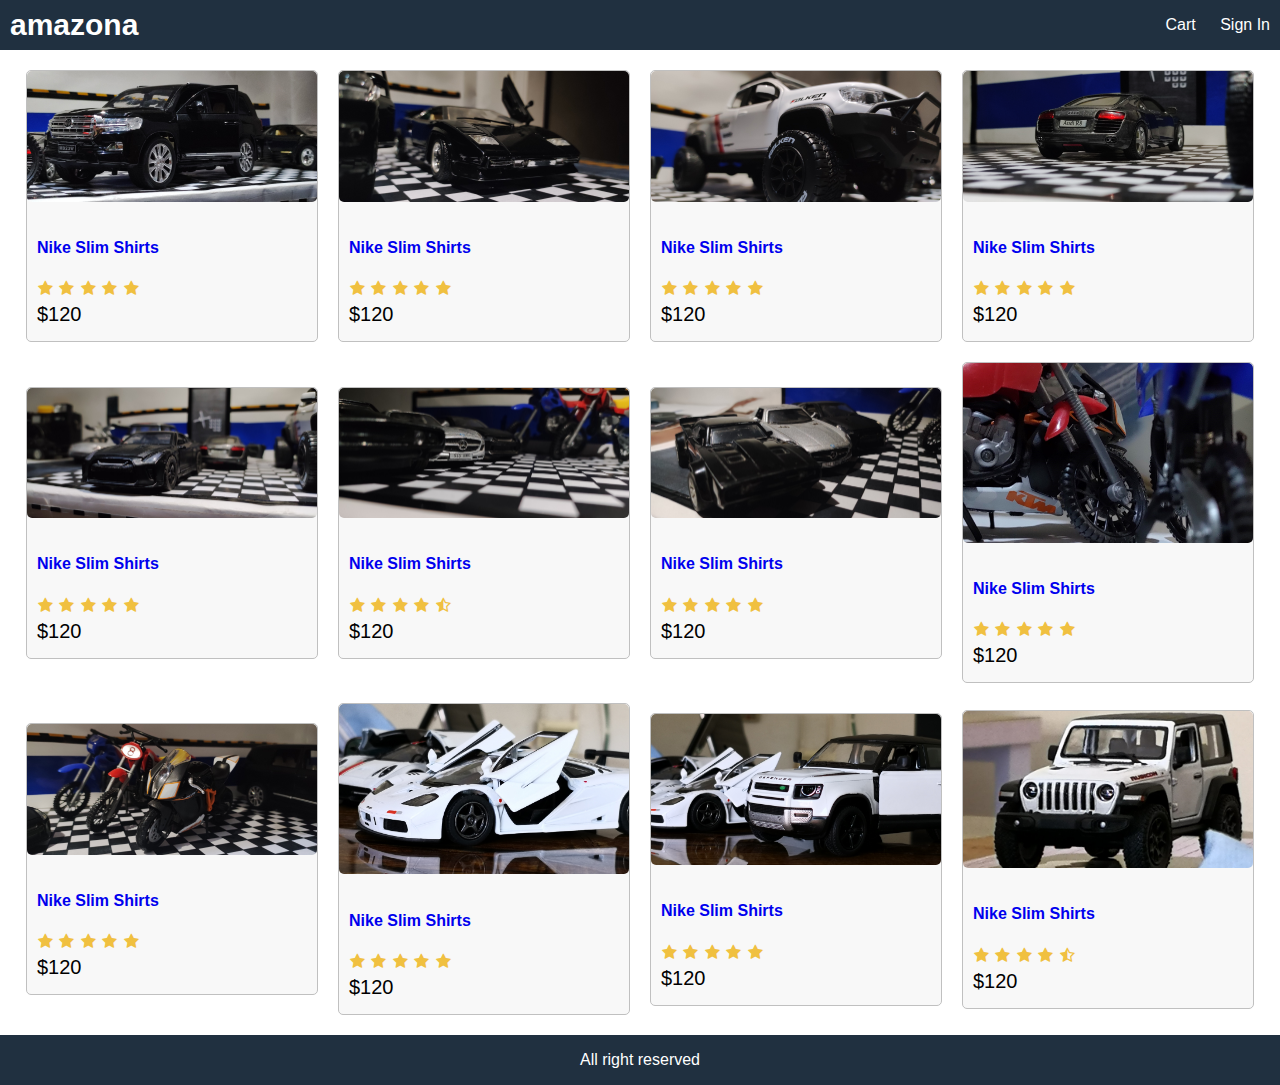
<file: template/index.html>
<!DOCTYPE html>
<html>
  <head>
    <link rel="stylesheet" href="style.css" />
    <link
      rel="stylesheet"
      href="https://cdnjs.cloudflare.com/ajax/libs/font-awesome/4.7.0/css/font-awesome.min.css"
    />
    <title>Amazona</title>
  </head>
  <body>
    <div class="grid-container">
      <header class="row">
        <div>
          <a class="brand" href="index.html">amazona</a>
        </div>
        <div>
          <a href="cart.html">Cart</a>
          <a href="signin.html">Sign In</a>
        </div>
      </header>
      
      <main>
        <div>
          <div class="row center">
            <div class="card">
              <a href="product.html">
                <!-- image size: 680px by 830px -->
                <img class="medium" src="./images/d1.jpg" alt="product" />
              </a>
              <div class="card-body">
                <a href="product.html">
                  <h2>Nike Slim Shirts</h2>
                </a>
                <div class="rating">
                  <span> <i class="fa fa-star"></i> </span>
                  <span> <i class="fa fa-star"></i> </span>
                  <span> <i class="fa fa-star"></i> </span>
                  <span> <i class="fa fa-star"></i> </span>
                  <span> <i class="fa fa-star"></i> </span>
                </div>
                <div class="price">$120</div>
              </div>
            </div>
            <div class="card">
              <a href="product.html">
                <!-- image size: 680px by 830px -->
                <img class="medium" src="./images/d2.jpg" alt="product" />
              </a>
              <div class="card-body">
                <a href="product.html">
                  <h2>Nike Slim Shirts</h2>
                </a>
                <div class="rating">
                  <span> <i class="fa fa-star"></i> </span>
                  <span> <i class="fa fa-star"></i> </span>
                  <span> <i class="fa fa-star"></i> </span>
                  <span> <i class="fa fa-star"></i> </span>
                  <span> <i class="fa fa-star"></i> </span>
                </div>
                <div class="price">$120</div>
              </div>
            </div>
            <div class="card">
              <a href="product.html">
                <!-- image size: 680px by 830px -->
                <img class="medium" src="./images/d3.jpg" alt="product" />
              </a>
              <div class="card-body">
                <a href="product.html">
                  <h2>Nike Slim Shirts</h2>
                </a>
                <div class="rating">
                  <span> <i class="fa fa-star"></i> </span>
                  <span> <i class="fa fa-star"></i> </span>
                  <span> <i class="fa fa-star"></i> </span>
                  <span> <i class="fa fa-star"></i> </span>
                  <span> <i class="fa fa-star"></i> </span>
                </div>
                <div class="price">$120</div>
              </div>
            </div>
            <div class="card">
              <a href="product.html">
                <!-- image size: 680px by 830px -->
                <img class="medium" src="./images/d4.jpg" alt="product" />
              </a>
              <div class="card-body">
                <a href="product.html">
                  <h2>Nike Slim Shirts</h2>
                </a>
                <div class="rating">
                  <span> <i class="fa fa-star"></i> </span>
                  <span> <i class="fa fa-star"></i> </span>
                  <span> <i class="fa fa-star"></i> </span>
                  <span> <i class="fa fa-star"></i> </span>
                  <span> <i class="fa fa-star"></i> </span>
                </div>
                <div class="price">$120</div>
              </div>
            </div>
            <div class="card">
              <a href="product.html">
                <!-- image size: 680px by 830px -->
                <img class="medium" src="./images/d5.jpg" alt="product" />
              </a>
              <div class="card-body">
                <a href="product.html">
                  <h2>Nike Slim Shirts</h2>
                </a>
                <div class="rating">
                  <span> <i class="fa fa-star"></i> </span>
                  <span> <i class="fa fa-star"></i> </span>
                  <span> <i class="fa fa-star"></i> </span>
                  <span> <i class="fa fa-star"></i> </span>
                  <span> <i class="fa fa-star"></i> </span>
                </div>
                <div class="price">$120</div>
              </div>
            </div>
            <div class="card">
              <a href="product.html">
                <!-- image size: 680px by 830px -->
                <img class="medium" src="./images/d6.jpg" alt="product" />
              </a>
              <div class="card-body">
                <a href="product.html">
                  <h2>Nike Slim Shirts</h2>
                </a>
                <div class="rating">
                  <span> <i class="fa fa-star"></i> </span>
                  <span> <i class="fa fa-star"></i> </span>
                  <span> <i class="fa fa-star"></i> </span>
                  <span> <i class="fa fa-star"></i> </span>
                  <span> <i class="fa fa-star-half-o"></i> </span>
                </div>
                <div class="price">$120</div>
              </div>
            </div>
            <div class="card">
              <a href="product.html">
                <!-- image size: 680px by 830px -->
                <img class="medium" src="./images/d7.jpg" alt="product" />
              </a>
              <div class="card-body">
                <a href="product.html">
                  <h2>Nike Slim Shirts</h2>
                </a>
                <div class="rating">
                  <span> <i class="fa fa-star"></i> </span>
                  <span> <i class="fa fa-star"></i> </span>
                  <span> <i class="fa fa-star"></i> </span>
                  <span> <i class="fa fa-star"></i> </span>
                  <span> <i class="fa fa-star"></i> </span>
                </div>
                <div class="price">$120</div>
              </div>
            </div>
            <div class="card">
              <a href="product.html">
                <!-- image size: 680px by 830px -->
                <img class="medium" src="./images/d8.jpg" alt="product" />
              </a>
              <div class="card-body">
                <a href="product.html">
                  <h2>Nike Slim Shirts</h2>
                </a>
                <div class="rating">
                  <span> <i class="fa fa-star"></i> </span>
                  <span> <i class="fa fa-star"></i> </span>
                  <span> <i class="fa fa-star"></i> </span>
                  <span> <i class="fa fa-star"></i> </span>
                  <span> <i class="fa fa-star"></i> </span>
                </div>
                <div class="price">$120</div>
              </div>
            </div>
            <div class="card">
              <a href="product.html">
                <!-- image size: 680px by 830px -->
                <img class="medium" src="./images/d9.jpg" alt="product" />
              </a>
              <div class="card-body">
                <a href="product.html">
                  <h2>Nike Slim Shirts</h2>
                </a>
                <div class="rating">
                  <span> <i class="fa fa-star"></i> </span>
                  <span> <i class="fa fa-star"></i> </span>
                  <span> <i class="fa fa-star"></i> </span>
                  <span> <i class="fa fa-star"></i> </span>
                  <span> <i class="fa fa-star"></i> </span>
                </div>
                <div class="price">$120</div>
              </div>
            </div>
            <div class="card">
              <a href="product.html">
                <!-- image size: 680px by 830px -->
                <img class="medium" src="./images/d10.jpg" alt="product" />
              </a>
              <div class="card-body">
                <a href="product.html">
                  <h2>Nike Slim Shirts</h2>
                </a>
                <div class="rating">
                  <span> <i class="fa fa-star"></i> </span>
                  <span> <i class="fa fa-star"></i> </span>
                  <span> <i class="fa fa-star"></i> </span>
                  <span> <i class="fa fa-star"></i> </span>
                  <span> <i class="fa fa-star"></i> </span>
                </div>
                <div class="price">$120</div>
              </div>
            </div>
            <div class="card">
              <a href="product.html">
                <!-- image size: 680px by 830px -->
                <img class="medium" src="./images/d11.jpg" alt="product" />
              </a>
              <div class="card-body">
                <a href="product.html">
                  <h2>Nike Slim Shirts</h2>
                </a>
                <div class="rating">
                  <span> <i class="fa fa-star"></i> </span>
                  <span> <i class="fa fa-star"></i> </span>
                  <span> <i class="fa fa-star"></i> </span>
                  <span> <i class="fa fa-star"></i> </span>
                  <span> <i class="fa fa-star"></i> </span>
                </div>
                <div class="price">$120</div>
              </div>
            </div>
            <div class="card">
              <a href="product.html">
                <!-- image size: 680px by 830px -->
                <img class="medium" src="./images/d12.jpg" alt="product" />
              </a>
              <div class="card-body">
                <a href="product.html">
                  <h2>Nike Slim Shirts</h2>
                </a>
                <div class="rating">
                  <span> <i class="fa fa-star"></i> </span>
                  <span> <i class="fa fa-star"></i> </span>
                  <span> <i class="fa fa-star"></i> </span>
                  <span> <i class="fa fa-star"></i> </span>
                  <span> <i class="fa fa-star-half-o"></i> </span>
                </div>
                <div class="price">$120</div>
              </div>
            </div>
          </div>
        </div>
      </main>
      <footer class="row center">All right reserved</footer>
    </div>
  </body>
</html>
</file>
<file: template/style.css>
html {
  font-size: 62.5%; /* 16px x 62.5 = 10px = 1rem */
  box-sizing: border-box;
}
body {
  margin: 0;
  height: 100vh;
  font-size: 1.6rem;
  font-family: Helvetica, Arial, sans-serif;
}

/* Layout */
.grid-container {
  display: grid;
  grid-template-areas:
    'header'
    'main'
    'footer';
  grid-template-columns: 1fr;
  grid-template-rows: 5rem 1fr 5rem;
  height: 100%;
}
header {
  grid-area: header;
  background-color: #203040;
}
main {
  grid-area: main;
  padding: 1rem;
}
footer {
  grid-area: footer;
  background-color: #203040;
  color: #ffffff;
}
/* Common */
h1 {
  font-size: 1.8rem;
  padding: 1rem 0;
}
h2 {
  font-size: 1.6rem;
  padding: 1rem 0;
}

a {
  text-decoration: none;
}
a:hover {
  color: #ff8000;
}
/* Header */
header a {
  color: #ffffff;
  padding: 1rem;
}
a.brand {
  color: #ffffff;
  font-size: 3rem;
  font-weight: bold;
}
.row {
  display: flex;
  flex-wrap: wrap;
  justify-content: space-between;
  align-items: center;
}
.row.center {
  justify-content: center;
}
/* Image */
img {
  border-radius: 0.5rem;
}
img.medium {
  max-width: 29rem;
  width: 100%;
}

/* Card */
.card {
  border: 0.1rem #c0c0c0 solid;
  background-color: #f8f8f8;
  border-radius: 0.5rem;
  margin: 1rem;
}
.card-body {
  padding: 1rem;
}
.card-body > * {
  margin-bottom: 0.5rem;
}
.price {
  font-size: 2rem;
}
/* Rating */
.rating span {
  color: #f0c040;
  margin: 0.1rem;
}
</file>
